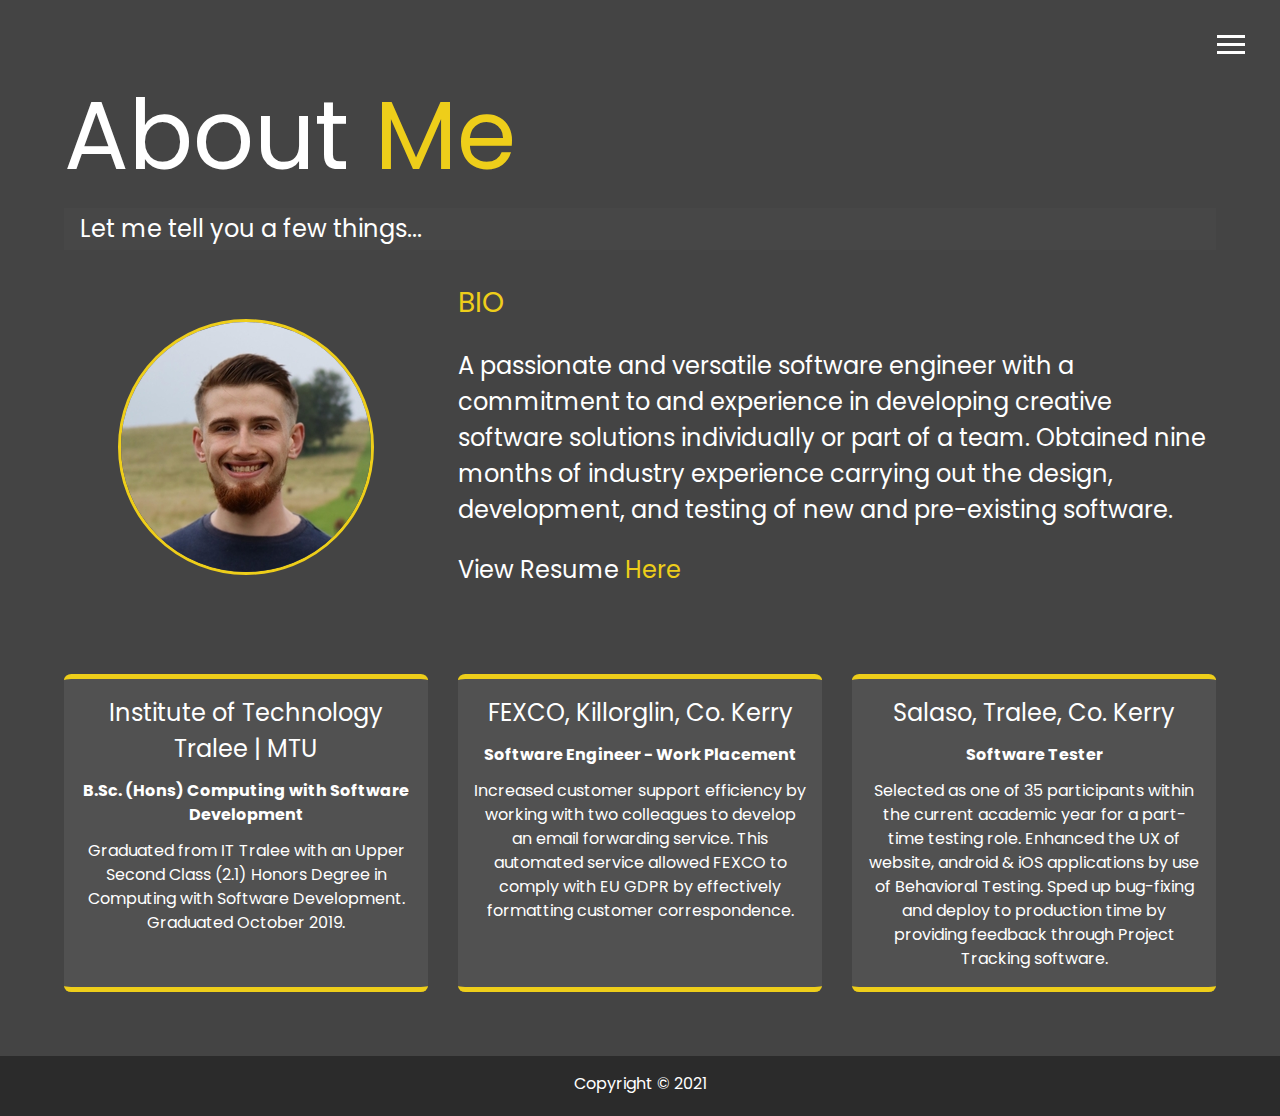
<file: about.html>
<!DOCTYPE html>
<html lang="en">
  <head>
    <meta charset="UTF-8" />
    <meta name="viewport" content="width=device-width, initial-scale=1.0" />
    <meta http-equiv="X-UA-Compatible" content="ie=edge" />
    <link
      rel="stylesheet"
      href="https://use.fontawesome.com/releases/v5.2.0/css/all.css"
      integrity="sha384-hWVjflwFxL6sNzntih27bfxkr27PmbbK/iSvJ+a4+0owXq79v+lsFkW54bOGbiDQ"
      crossorigin="anonymous"
    />

    <!-- Favicon Code -->
    <link
      rel="apple-touch-icon"
      sizes="180x180"
      href="/icons/apple-touch-icon.png"
    />
    <link
      rel="icon"
      type="image/png"
      sizes="32x32"
      href="/icons/favicon-32x32.png"
    />
    <link
      rel="icon"
      type="image/png"
      sizes="16x16"
      href="/icons/favicon-16x16.png"
    />
    <link rel="manifest" href="/icons/site.webmanifest" />
    <link rel="mask-icon" href="/icons/safari-pinned-tab.svg" color="#5bbad5" />
    <link rel="shortcut icon" href="/icons/favicon.ico" />
    <meta name="msapplication-TileColor" content="#da532c" />
    <meta name="msapplication-config" content="/icons/browserconfig.xml" />
    <meta name="theme-color" content="#ffffff" />

    <link
      rel="stylesheet"
      href="https://use.fontawesome.com/releases/v5.2.0/css/all.css"
      integrity="sha384-hWVjflwFxL6sNzntih27bfxkr27PmbbK/iSvJ+a4+0owXq79v+lsFkW54bOGbiDQ"
      crossorigin="anonymous"
    />

    <!-- Google Font -->
    <link
      href="https://fonts.googleapis.com/css2?family=Poppins&display=swap"
      rel="stylesheet"
    />

    <!-- CSS -->
    <link rel="stylesheet" href="css/main.css" />
    <title>About Me</title>
  </head>

  <body>
    <header>
      <div class="menu-btn">
        <div class="btn-line"></div>
        <div class="btn-line"></div>
        <div class="btn-line"></div>
      </div>

      <nav class="menu">
        <div class="menu-branding">
          <div class="portrait"></div>
        </div>
        <ul class="menu-nav">
          <li class="nav-item">
            <a href="index.html" class="nav-link">Home</a>
          </li>
          <li class="nav-item current">
            <a href="about.html" class="nav-link">About Me</a>
          </li>
          <li class="nav-item">
            <a href="work.html" class="nav-link">My Work</a>
          </li>
          <li class="nav-item">
            <a href="contact.html" class="nav-link">Contact Me</a>
          </li>
        </ul>
      </nav>
    </header>

    <main id="about">
      <h1 class="lg-heading">
        About
        <span class="text-secondary">Me</span>
      </h1>
      <h2 class="sm-heading">Let me tell you a few things...</h2>
      <div class="about-info">
        <img src="img/portrait.jpg" alt="John Doe" class="bio-image" />

        <div class="bio">
          <h3 class="text-secondary">BIO</h3>
          <p>
            A passionate and versatile software engineer with a commitment to
            and experience in developing creative software solutions
            individually or part of a team. Obtained nine months of industry
            experience carrying out the design, development, and testing of new
            and pre-existing software.
          </p>
          <p>
            View Resume
            <a href="http://bit.ly/2MGjg7U" target="_blank"
              ><span class="link">Here</span></a
            >
          </p>
        </div>

        <div class="job job-1">
          <h2>Institute of Technology Tralee | MTU</h2>
          <h6>B.Sc. (Hons) Computing with Software Development</h6>
          <p>
            Graduated from IT Tralee with an Upper Second Class (2.1) Honors
            Degree in Computing with Software Development. Graduated October
            2019.
          </p>
        </div>

        <div class="job job-2">
          <h2>FEXCO, Killorglin, Co. Kerry</h2>
          <h6>Software Engineer - Work Placement</h6>
          <p>
            Increased customer support efficiency by working with two colleagues
            to develop an email forwarding service. This automated service
            allowed FEXCO to comply with EU GDPR by effectively formatting
            customer correspondence.
          </p>
        </div>

        <div class="job job-3">
          <h2>Salaso, Tralee, Co. Kerry</h2>
          <h6>Software Tester</h6>
          <p>
            Selected as one of 35 participants within the current academic year
            for a part-time testing role. Enhanced the UX of website, android &
            iOS applications by use of Behavioral Testing. Sped up bug-fixing
            and deploy to production time by providing feedback through Project
            Tracking software.
          </p>
        </div>
      </div>
    </main>

    <footer id="main-footer">Copyright &copy; 2021</footer>

    <script src="js/main.js"></script>
  </body>
</html>
</file>
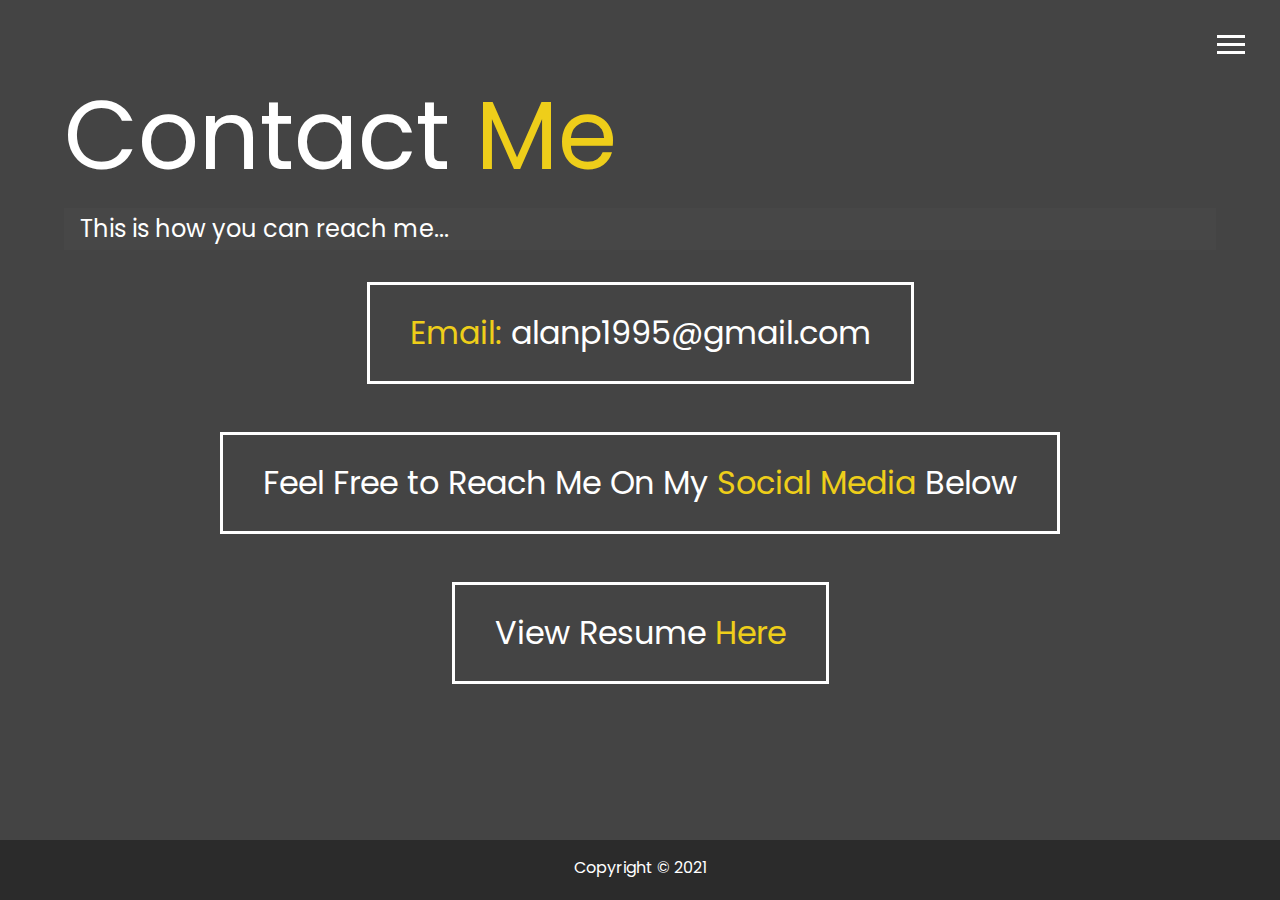
<file: contact.html>
<!DOCTYPE html>
<html lang="en">
  <head>
    <meta charset="UTF-8" />
    <meta name="viewport" content="width=device-width, initial-scale=1.0" />
    <meta http-equiv="X-UA-Compatible" content="ie=edge" />
    <link
      rel="stylesheet"
      href="https://use.fontawesome.com/releases/v5.2.0/css/all.css"
      integrity="sha384-hWVjflwFxL6sNzntih27bfxkr27PmbbK/iSvJ+a4+0owXq79v+lsFkW54bOGbiDQ"
      crossorigin="anonymous"
    />

    <!-- Favicon Code -->
    <link
      rel="apple-touch-icon"
      sizes="180x180"
      href="/icons/apple-touch-icon.png"
    />
    <link
      rel="icon"
      type="image/png"
      sizes="32x32"
      href="/icons/favicon-32x32.png"
    />
    <link
      rel="icon"
      type="image/png"
      sizes="16x16"
      href="/icons/favicon-16x16.png"
    />
    <link rel="manifest" href="/icons/site.webmanifest" />
    <link rel="mask-icon" href="/icons/safari-pinned-tab.svg" color="#5bbad5" />
    <link rel="shortcut icon" href="/icons/favicon.ico" />
    <meta name="msapplication-TileColor" content="#da532c" />
    <meta name="msapplication-config" content="/icons/browserconfig.xml" />
    <meta name="theme-color" content="#ffffff" />

    <link
      rel="stylesheet"
      href="https://use.fontawesome.com/releases/v5.2.0/css/all.css"
      integrity="sha384-hWVjflwFxL6sNzntih27bfxkr27PmbbK/iSvJ+a4+0owXq79v+lsFkW54bOGbiDQ"
      crossorigin="anonymous"
    />

    <!-- Google Font -->
    <link
      href="https://fonts.googleapis.com/css2?family=Poppins&display=swap"
      rel="stylesheet"
    />

    <!-- CSS -->
    <link rel="stylesheet" href="css/main.css" />
    <title>Contact Me</title>
  </head>

  <body>
    <header>
      <div class="menu-btn">
        <div class="btn-line"></div>
        <div class="btn-line"></div>
        <div class="btn-line"></div>
      </div>

      <nav class="menu">
        <div class="menu-branding">
          <div class="portrait"></div>
        </div>
        <ul class="menu-nav">
          <li class="nav-item">
            <a href="index.html" class="nav-link">Home</a>
          </li>
          <li class="nav-item">
            <a href="about.html" class="nav-link">About Me</a>
          </li>
          <li class="nav-item">
            <a href="work.html" class="nav-link">My Work</a>
          </li>
          <li class="nav-item current">
            <a href="contact.html" class="nav-link">Contact Me</a>
          </li>
        </ul>
      </nav>
    </header>

    <main id="contact">
      <h1 class="lg-heading">
        Contact
        <span class="text-secondary">Me</span>
      </h1>
      <h2 class="sm-heading">This is how you can reach me...</h2>
      <div class="boxes">
        <div>
          <span class="text-secondary">Email: </span>
          alanp1995@gmail.com
        </div>
        <div>
          Feel Free to Reach Me On My
          <span class="text-secondary">Social Media</span> Below
        </div>
        <div>
            View Resume
            <a href="http://bit.ly/2MGjg7U" target="_blank"><span class="text-secondary">Here</span></a>
          </div>
      </div>
      <div class="icons" style="text-align: center">
        <a href="https://twitter.com/alanphilpott_">
          <i class="fab fa-twitter fa-2x"></i>
        </a>
        <a href="https://www.linkedin.com/in/philpottalan/">
          <i class="fab fa-linkedin fa-2x"></i>
        </a>
        <a href="https://github.com/alancphilpott">
          <i class="fab fa-github fa-2x"></i>
        </a>
      </div>
    </main>

    <footer id="main-footer">Copyright &copy; 2021</footer>

    <script src="js/main.js"></script>
  </body>
</html>
</file>
<file: css/main.css>
@charset "UTF-8";

.menu-btn {
  position: absolute;
  z-index: 3;
  right: 35px;
  top: 35px;
  cursor: pointer;
  transition: all 0.5s ease-out;
}
.menu-btn .btn-line {
  width: 28px;
  height: 3px;
  margin: 0 0 5px 0;
  background: #fff;
  transition: all 0.5s ease-out;
}
.menu-btn.close {
  transform: rotate(180deg);
}
.menu-btn.close .btn-line:nth-child(1) {
  transform: rotate(45deg) translate(5px, 5px);
}
.menu-btn.close .btn-line:nth-child(2) {
  opacity: 0;
}
.menu-btn.close .btn-line:nth-child(3) {
  transform: rotate(-45deg) translate(7px, -6px);
}

.menu {
  position: fixed;
  top: 0;
  width: 100%;
  opacity: 0.97;
  visibility: hidden;
}
.menu.show {
  visibility: visible;
}
.menu-branding,
.menu-nav {
  display: flex;
  flex-flow: column wrap;
  align-items: center;
  justify-content: center;
  float: left;
  width: 50%;
  height: 100vh;
  overflow: hidden;
}
.menu-nav {
  margin: 0;
  padding: 0;
  background: #373737;
  list-style: none;
  transform: translate3d(0, -100%, 0);
  transition: all 0.5s ease-out;
}
.menu-nav.show {
  transform: translate3d(0, 0, 0);
}
.menu-branding {
  background: #444;
  transform: translate3d(0, 100%, 0);
  transition: all 0.5s ease-out;
}
.menu-branding.show {
  transform: translate3d(0, 0, 0);
}
.menu-branding .portrait {
  width: 250px;
  height: 250px;
  background: url("../img/portrait.jpg");
  border-radius: 50%;
  border: solid 3px #eece1a;
}
.menu .nav-item {
  transform: translate3d(600px, 0, 0);
  transition: all 0.5s ease-out;
}
.menu .nav-item.show {
  transform: translate3d(0, 0, 0);
}
.menu .nav-item.current > a {
  color: #eece1a;
}
.menu .nav-link {
  display: inline-block;
  position: relative;
  font-size: 30px;
  text-transform: uppercase;
  padding: 1rem 0;
  font-weight: 300;
  color: #fff;
  text-decoration: none;
  transition: all 0.5s ease-out;
}
.menu .nav-link:hover {
  color: #eece1a;
}

.nav-item:nth-child(1) {
  transition-delay: 0.1s;
}

.nav-item:nth-child(2) {
  transition-delay: 0.2s;
}

.nav-item:nth-child(3) {
  transition-delay: 0.3s;
}

.nav-item:nth-child(4) {
  transition-delay: 0.4s;
}

* {
  box-sizing: border-box;
}

body {
  background: #444;
  color: #fff;
  height: 100%;
  margin: 0;
  font-family: "Poppins", "Segoe UI", Tahoma, Geneva, Verdana, sans-serif;
  line-height: 1.5;
}
body#bg-img {
  background: url(../img/background.jpg);
  background-attachment: fixed;
  background-size: cover;
}
body#bg-img:after {
  content: "";
  position: absolute;
  top: 0;
  right: 0;
  width: 100%;
  height: 100%;
  z-index: -1;
  background: rgba(68, 68, 68, 0.9);
}

h1,
h2,
h3 {
  margin: 0;
  font-weight: 400;
}
h1.lg-heading,
h2.lg-heading,
h3.lg-heading {
  font-size: 6rem;
}
h1.sm-heading,
h2.sm-heading,
h3.sm-heading {
  margin-bottom: 2rem;
  padding: 0.2rem 1rem;
  background: rgba(73, 73, 73, 0.5);
}

a {
  color: #fff;
  text-decoration: none;
}

header {
  position: fixed;
  z-index: 2;
  width: 100%;
}

.text-secondary {
  color: #eece1a;
}

.text-tools {
  font-style: italic;
}

main {
  padding: 4rem;
  min-height: calc(100vh - 60px);
}
main .icons {
  margin-top: 1rem;
}
main .icons a {
  padding: 0.4rem;
}
main .icons a:hover {
  color: #eece1a;
  transition: all 0.5s ease-out;
}
main#home {
  overflow: hidden;
}
main#home h1 {
  margin-top: 20vh;
}

.about-info {
  display: grid;
  grid-gap: 30px;
  grid-template-areas: "bioimage bio bio" "job1 job2 job3";
  grid-template-columns: repeat(3, 1fr);
}
.about-info .bio-image {
  grid-area: bioimage;
  margin: auto;
  border-radius: 50%;
  border: #eece1a 3px solid;
}
.about-info .bio {
  grid-area: bio;
  font-size: 1.5rem;
}
.about-info .bio .link {
  color: #eece1a;
}
.about-info .job-1 {
  grid-area: job1;
}
.about-info .job-2 {
  grid-area: job2;
}
.about-info .job-3 {
  grid-area: job3;
}
.about-info .job {
  background: #515151;
  padding: 1rem;
  border-top: #eece1a 5px solid;
  border-bottom: #eece1a 5px solid;
  border-radius: 2%;
  text-align: center;
}
.job h6 {
  font-size: 1rem;
  margin: 0.75rem 0;
}
.job p {
  margin: 0;
}
.job {
  margin-top: 2rem;
}

.projects {
  display: grid;
  grid-gap: 0.7rem;
  grid-template-columns: repeat(3, 1fr);
}
.projects img {
  width: 100%;
  border: 3px #fff solid;
}
.projects img:hover {
  opacity: 0.5;
  border-color: #eece1a;
  transition: all 0.5s ease-out;
}
.projects p {
  text-align: center;
}
.project-title {
  margin: 0.5rem 0 0 0;
}
.project-summary {
  margin-top: 0;
  font-size: 0.75rem;
}

.boxes {
  display: flex;
  flex-wrap: wrap;
  justify-content: space-evenly;
  align-items: center;
  margin-top: 1rem;
}
.boxes div {
  font-size: 2rem;
  border: 3px #fff solid;
  padding: 1.5rem 2.5rem;
  margin-bottom: 3rem;
  transition: all 0.5s ease-out;
}
.boxes div:hover {
  padding: 0.5rem 1.5rem;
  background: #eece1a;
  color: #000;
}
.boxes div:hover span {
  color: #000;
}

.btn,
.btn-dark,
.btn-light {
  display: block;
  padding: 0.5rem 1rem;
  border: 0;
  margin-bottom: 0.3rem;
  text-align: center;
}
.btn:hover,
.btn-dark:hover,
.btn-light:hover {
  background: #eece1a;
  color: #000;
}

.btn-dark {
  background: black;
  color: #fff;
}

.btn-light {
  background: #c4c4c4;
  color: #333;
}

#main-footer {
  text-align: center;
  padding: 1rem;
  background: #2b2b2b;
  color: #fff;
  height: 60px;
}

@media screen and (min-width: 1171px) {
  .projects {
    grid-template-columns: repeat(3, 1fr);
  }
}

@media screen and (min-width: 769px) and (max-width: 1170px) {
  .projects {
    grid-template-columns: repeat(2, 1fr);
  }
}

@media screen and (max-width: 768px) {
  main {
    align-items: center;
    text-align: center;
  }
  main .lg-heading {
    line-height: 1;
    margin-bottom: 1rem;
  }
  ul.menu-nav,
  div.menu-branding {
    float: none;
    width: 100%;
    min-height: 0;
  }
  ul.menu-nav.show,
  div.menu-branding.show {
    transform: translate3d(0, 0, 0);
  }
  .menu-nav {
    height: 75vh;
    transform: translate3d(-100%, 0, 0);
    font-size: 24px;
  }
  .menu-branding {
    height: 25vh;
    transform: translate3d(100%, 0, 0);
  }
  .menu-branding .portrait {
    background: url("../img/portrait_small.jpg");
    width: 150px;
    height: 150px;
  }
  .about-info {
    grid-template-areas: "bioimage" "bio" "job1" "job2" "job3";
    grid-template-columns: 1fr;
  }
  .projects {
    grid-template-columns: repeat(1, 1fr);
  }
}

@media screen and (max-width: 500px) {
  main {
    padding: 2rem;
  }
  main #home h1 {
    margin-top: 10vh;
  }
  main .lg-heading {
    margin-top: 1rem;
    font-size: 5rem;
  }
  .projects {
    grid-template-columns: 1fr;
  }
}
</file>
